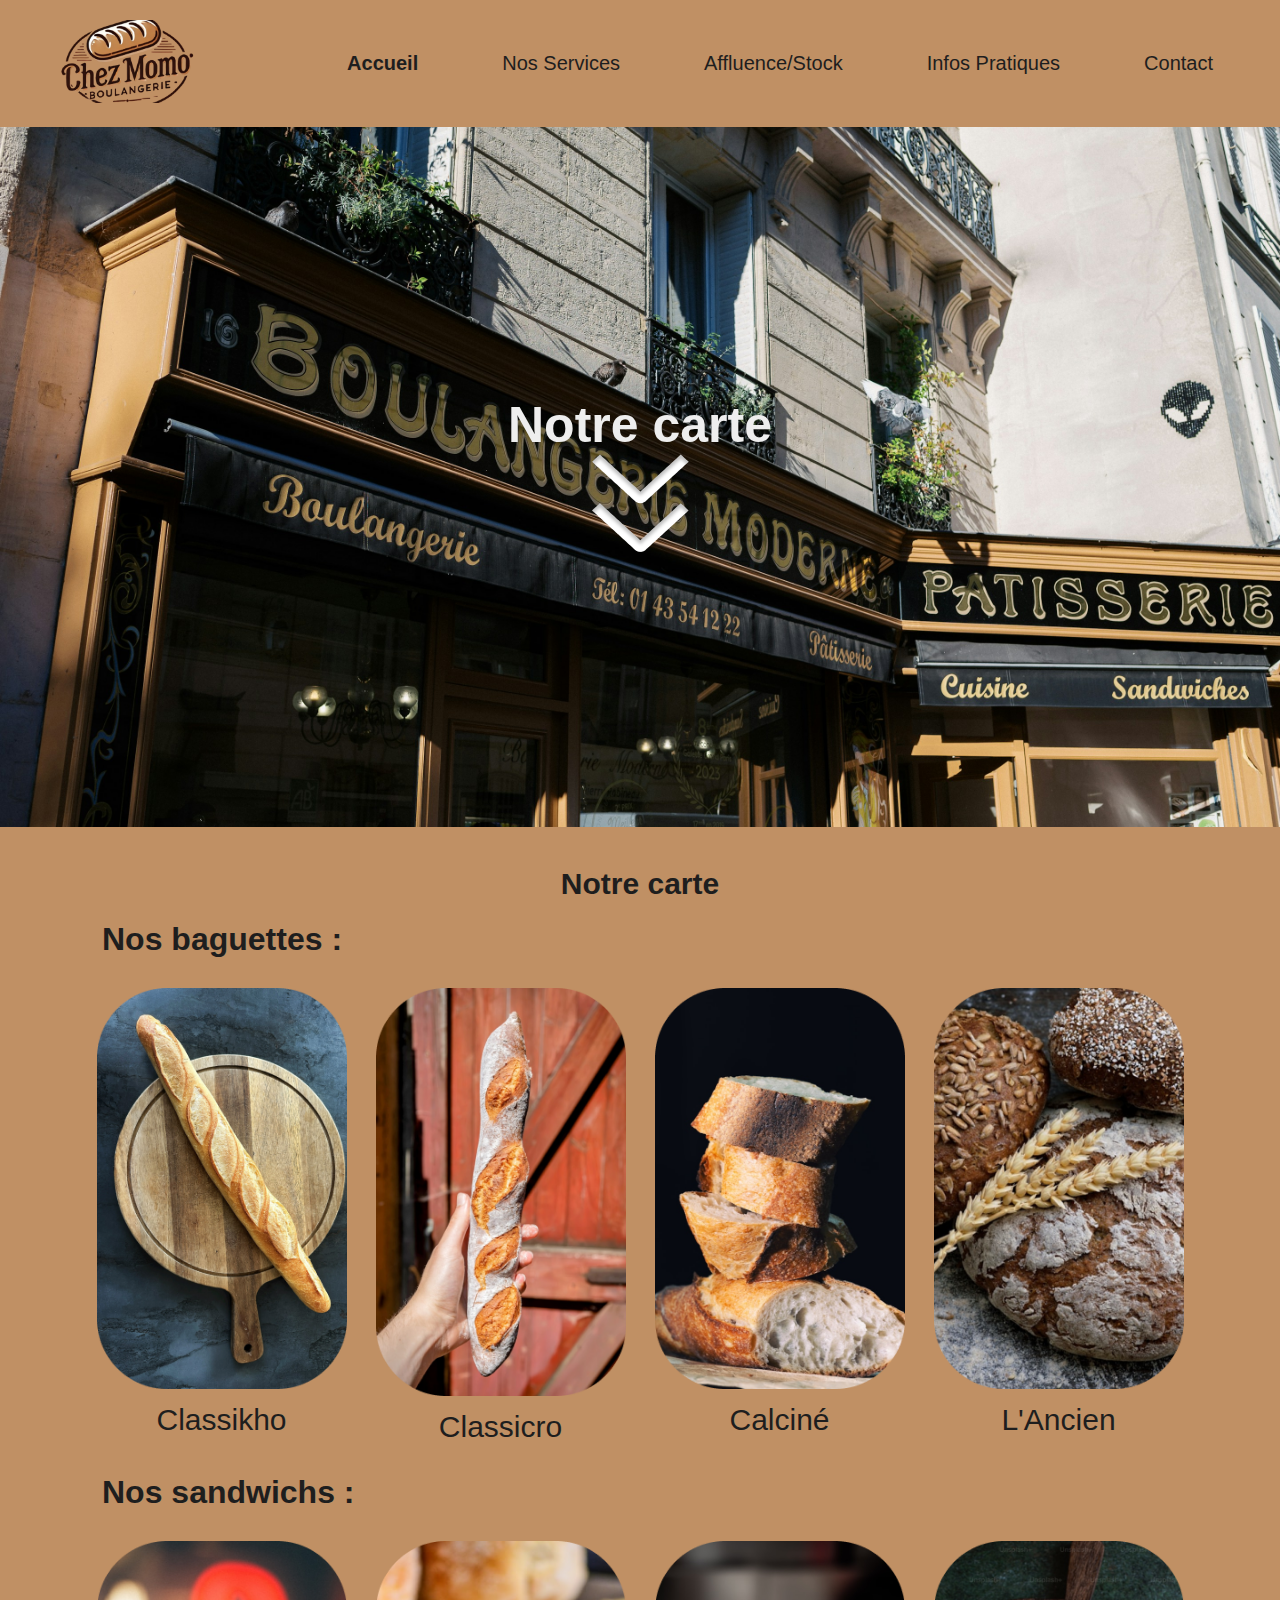
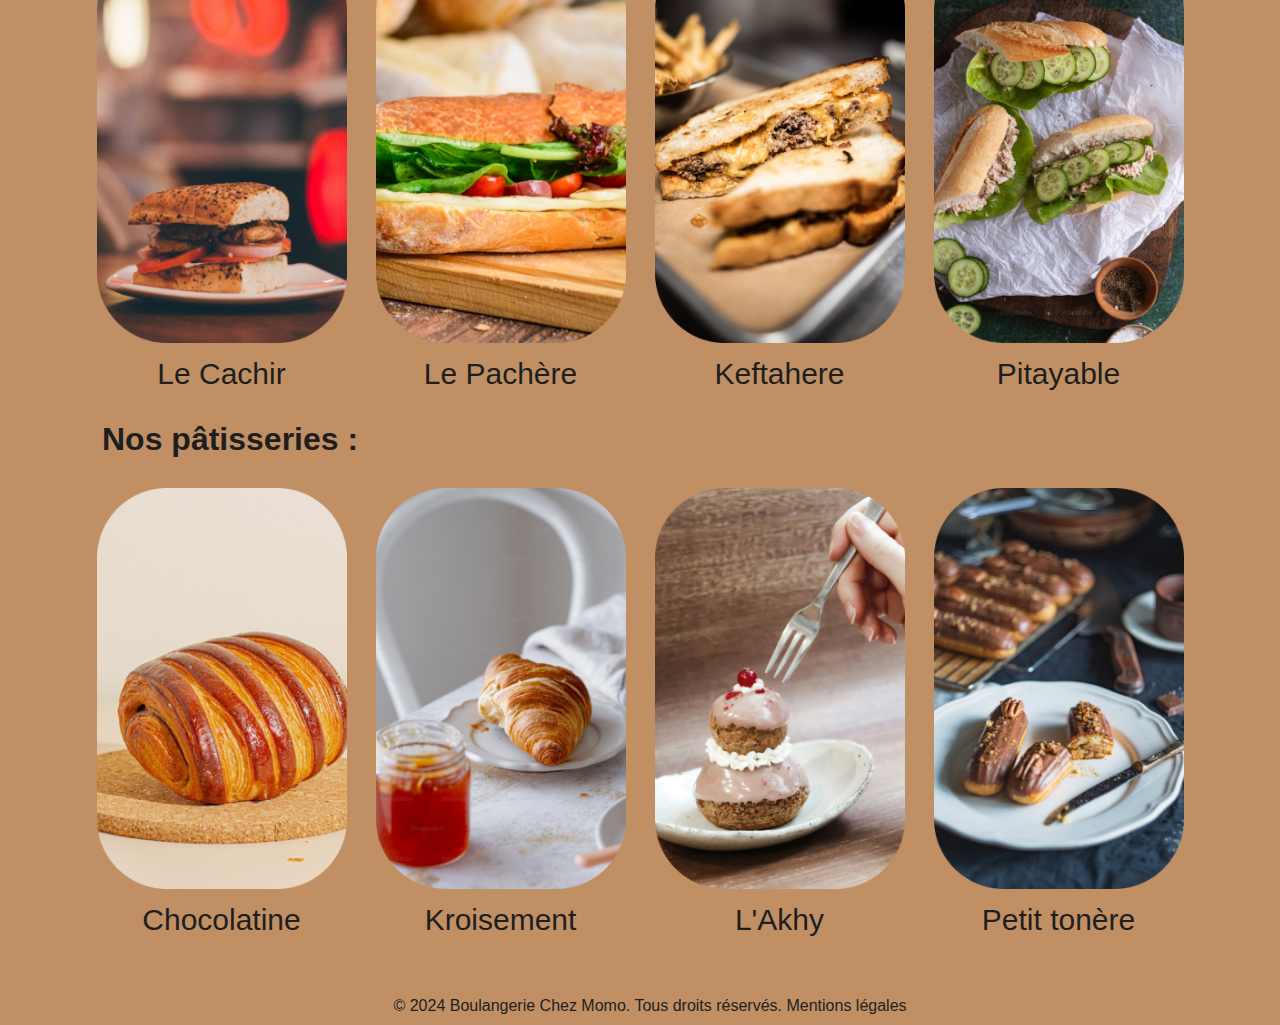
<file: index.html>
<!doctype html>
<html lang="fr">

<head>
  <meta charset="UTF-8">
  <link rel="icon" href="./data/logo.png">
  <link rel="stylesheet" href="src/style.css">
  <meta name="viewport" content="width=device-width, initial-scale=1.0">
  <title>Chez Momo</title>
</head>

<body>
  <!-- Header -->
  <header>
    <div class="nav-bar">
      <!-- Logo -->
      <div class="logo">
        <a href="index.html">
          <img class="logo-img" src="data/logo.png" alt="Logo Chez Momo">
        </a>
      </div>
      <!-- Bouton de menu pour petits écrans -->
      <input type="checkbox" id="menu-toggle" class="menu-toggle" style="display: none;">
      <label for="menu-toggle" class="menu-icon" aria-label="Toggle menu">&#9776;</label>
      <!-- Menu de navigation -->
      <nav>
        <ul class="menu">
          <li><a href="index.html" class="active">Accueil</a></li>
          <li><a href="nos-services.html">Nos Services</a></li>
          <li><a href="stock.html">Affluence/Stock</a></li>
          <li><a href="infos.html">Infos Pratiques</a></li>
          <li><a href="contact.html">Contact</a></li>
        </ul>
      </nav>
    </div>
  </header>

  <!-- Page d'accueil -->
  <div class="hero">
    <div class="hero-content">
      <a href="#carte">
        <h1>Notre carte</h1>
        <img src="./data/Group_1.png" alt="Fleche vers la carte">
      </a>
    </div>
  </div>

  <!-- Section principale -->
  <main>
    <!-- Contenu principal-->
    <section class="carte-section" id="carte">
      <h2>Notre carte</h2>

      <div class="carte">
        <!-- Nos baguettes -->
        <h4 class="titres">Nos baguettes :</h4>
        <div class="items">
          <div class="item">
            <img src="./data/Classikho.png" alt="Classikho">
            <p>Classikho</p>
          </div>
          <div class="item">
            <img src="./data/Classicro.png" alt="Classicro">
            <p>Classicro</p>
          </div>
          <div class="item">
            <img src="./data/Calciné.png" alt="Calciné">
            <p>Calciné</p>
          </div>
          <div class="item">
            <img src="./data/L'ancien.png" alt="L'Ancien">
            <p>L'Ancien</p>
          </div>
        </div>

        <!-- Nos Sandwichs -->
        <h4 class="titres">Nos sandwichs :</h4>
        <div class="items">
          <div class="item">
            <img src="./data/Le_cachir.png" alt="Le Cachir">
            <p>Le Cachir</p>
          </div>
          <div class="item">
            <img src="./data/Le_Pachere.png" alt="Le Pachère">
            <p>Le Pachère</p>
          </div>
          <div class="item">
            <img src="./data/Keftahaere.png" alt="Keftahere">
            <p>Keftahere</p>
          </div>
          <div class="item">
            <img src="./data/Pitayable.png" alt="Pitayable">
            <p>Pitayable</p>
          </div>
        </div>

        <!-- Nos Pâtisseries -->
        <h4 class="titres">Nos pâtisseries :</h4>
        <div class="items">
          <div class="item">
            <img src="./data/Chocolatine.png" alt="Chocolatine">
            <p>Chocolatine</p>
          </div>
          <div class="item">
            <img src="./data/Kroisement.png" alt="Kroisement">
            <p>Kroisement</p>
          </div>
          <div class="item">
            <img src="./data/Lakhy.png" alt="L'Akhy">
            <p>L'Akhy</p>
          </div>
          <div class="item">
            <img src="./data/Petit_Tonere.png" alt="Petit tonère">
            <p>Petit tonère</p>
          </div>
        </div>
      </div>
    </section>
  </main>

  <!-- Footer -->

  <footer><a href="mentions_legales.html">&copy; 2024 Boulangerie Chez Momo. Tous droits réservés. Mentions légales</a>
  </footer>

</body>

</html>
</file>
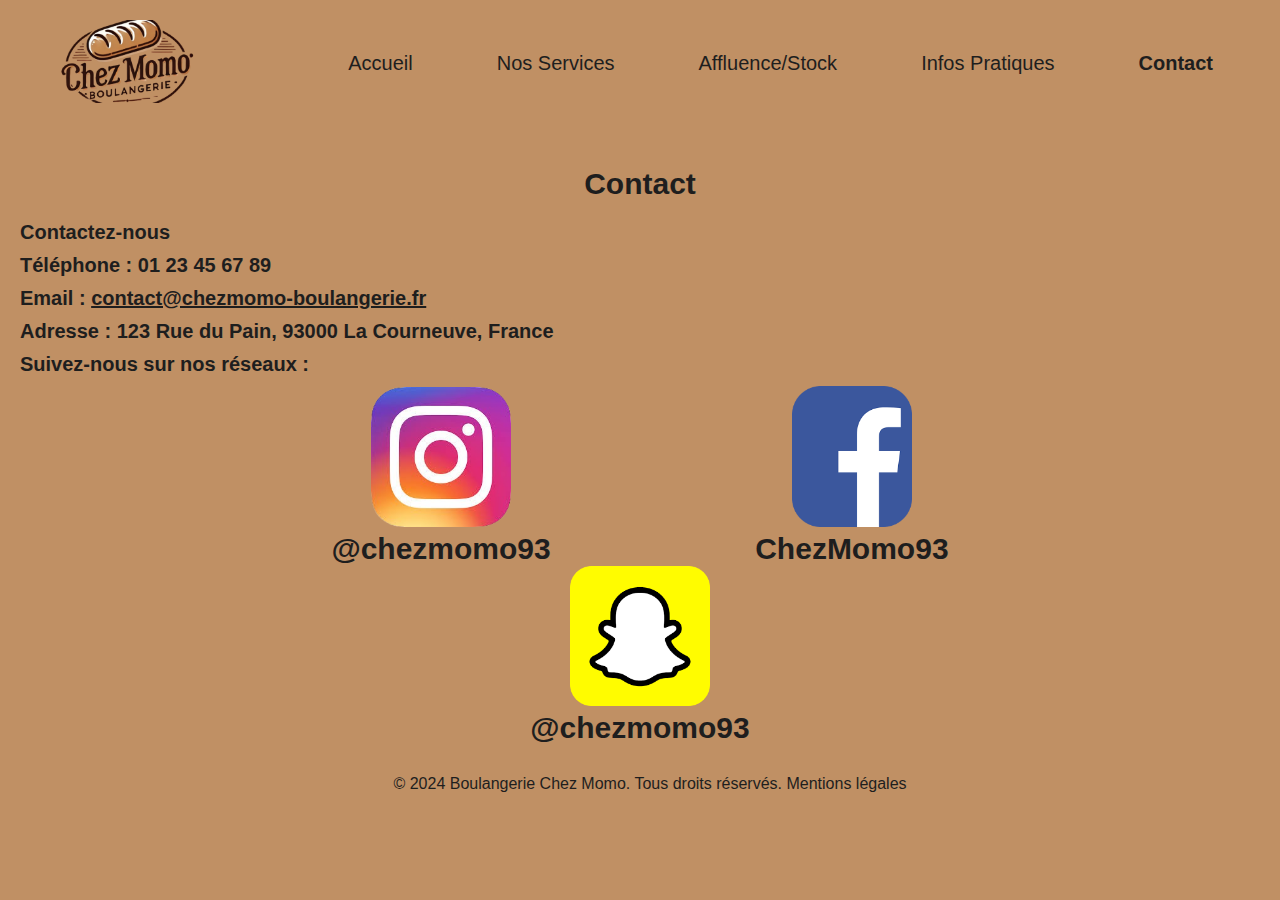
<file: contact.html>
<!doctype html>
<html lang="fr">

<head>
  <meta charset="UTF-8">
  <link rel="icon" type="image/svg+xml" href="/vite.svg">
  <link rel="stylesheet" href="src/style.css">
  <meta name="viewport" content="width=device-width, initial-scale=1.0">
  <title>Chez Momo</title>
</head>

<body>
  <!-- Header -->
  <header>
    <div class="nav-bar">
      <!-- Logo-->
      <div class="logo">
        <a href="index.html">
          <img class="logo-img" src="data/logo.png" alt="Logo Chez Momo">
        </a>
      </div>
      <!-- Bouton de menu pour petits écrans -->
      <input type="checkbox" id="menu-toggle" class="menu-toggle" style="display: none;">
      <label for="menu-toggle" class="menu-icon" aria-label="Toggle menu">&#9776;</label>
      <!-- Menu de navigation -->
      <nav>
        <ul>
          <li><a href="index.html">Accueil</a></li>
          <li><a href="nos-services.html">Nos Services</a></li>
          <li><a href="stock.html">Affluence/Stock</a></li>
          <li><a href="infos.html">Infos Pratiques</a></li>
          <li><a href="contact.html" class="active">Contact</a></li>
        </ul>
      </nav>
    </div>
  </header>

  <!-- Section principale -->
  <main>
    <!-- Contenu principal -->
    <div class="contact">
      <h2>Contact</h2>
      <p>Contactez-nous</p>
      <p>Téléphone : 01 23 45 67 89</p>
      <p>Email : <a href="mailto:contact@chezmomo-boulangerie.fr">contact@chezmomo-boulangerie.fr</a></p>
      <p>Adresse : 123 Rue du Pain, 93000 La Courneuve, France</p>
      <p>Suivez-nous sur nos réseaux :</p>
    </div>
    <div class="social">
      <a href="https://www.instagram.com/"><img src="./data/Instagram_logo.png" alt="Instagram">
        <p>@chezmomo93</p>
      </a>
      <a href="https://www.facebook.com/"><img style="width: 120px;" src="./data/Facebook_logo.png" alt="Facebook">
        <p>ChezMomo93</p>
      </a>
      <a href="https://www.snapchat.com/"><img src="./data/Snapchat_logo.png" alt="Snapchat">
        <p>@chezmomo93</p>
      </a>
    </div>
  </main>
  <!-- Footer -->
  <footer><a href="mentions_legales.html">&copy; 2024 Boulangerie Chez Momo. Tous droits réservés. Mentions légales</a>
  </footer>

</body>

</html>
</file>
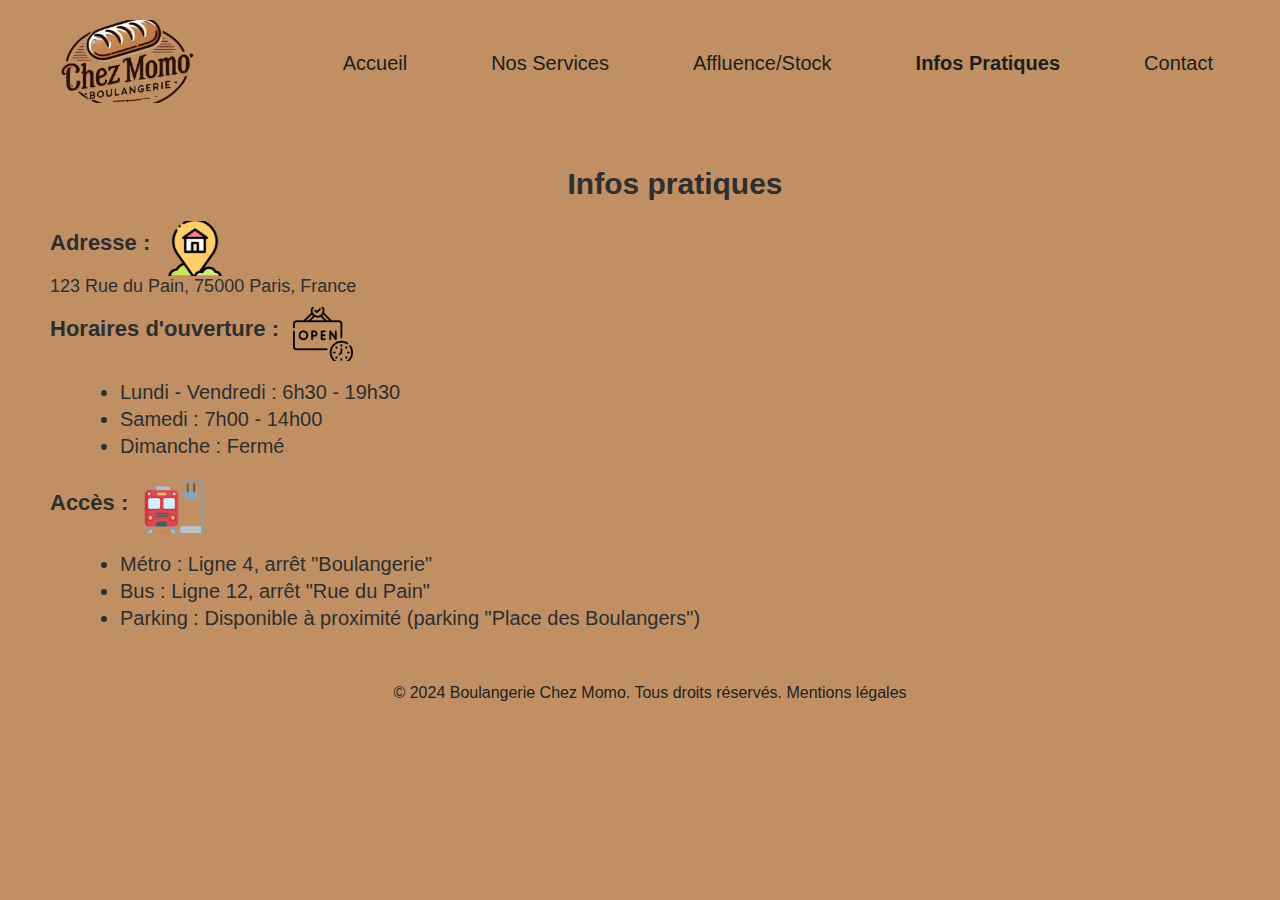
<file: infos.html>
<!doctype html>
<html lang="fr">

<head>
  <meta charset="UTF-8">
  <link rel="icon" type="image/svg+xml" href="/vite.svg">
  <link rel="stylesheet" href="src/style.css">
  <meta name="viewport" content="width=device-width, initial-scale=1.0">
  <title>Chez Momo</title>
</head>

<body>
  <!-- Header -->
  <header>
    <div class="nav-bar">
      <!-- Logo-->
      <div class="logo">
        <a href="index.html">
          <img class="logo-img" src="data/logo.png" alt="Logo Chez Momo">
        </a>
      </div>
      <!-- Bouton de menu pour petits écrans -->
      <input type="checkbox" id="menu-toggle" class="menu-toggle" style="display: none;">
      <label for="menu-toggle" class="menu-icon" aria-label="Toggle menu">&#9776;</label>
      <!-- Menu de navigation -->
      <nav>
        <ul>
          <li><a href="index.html">Accueil</a></li>
          <li><a href="nos-services.html">Nos Services</a></li>
          <li><a href="stock.html">Affluence/Stock</a></li>
          <li><a href="infos.html" class="active">Infos Pratiques</a></li>
          <li><a href="contact.html">Contact</a></li>
        </ul>
      </nav>
    </div>
  </header>

  <!-- Section principale -->
  <main>
    <!-- Contenu principal -->
    <div class="informations">
      <h2>Infos pratiques</h2>
      <h3>Adresse :</h3>
      <img src="./data/adresse.png" alt="Symbole adresse">
      <p>123 Rue du Pain, 75000 Paris, France</p>
      <h3>Horaires d'ouverture :</h3>
      <img src="./data/ouverture.png" alt="Symbole ouverture">
      <ul>
        <li>Lundi - Vendredi : 6h30 - 19h30</li>
        <li>Samedi : 7h00 - 14h00</li>
        <li>Dimanche : Fermé</li>
      </ul>
      <h3>Accès :</h3>
      <img src="./data/metro.png" alt="Symbole metro">
      <ul>
        <li>Métro : Ligne 4, arrêt "Boulangerie"</li>
        <li>Bus : Ligne 12, arrêt "Rue du Pain"</li>
        <li>Parking : Disponible à proximité (parking "Place des Boulangers")</li>
      </ul>
    </div>
  </main>
  <!-- Footer -->
  <footer><a href="mentions_legales.html">&copy; 2024 Boulangerie Chez Momo. Tous droits réservés. Mentions légales</a>
  </footer>

</body>

</html>
</file>
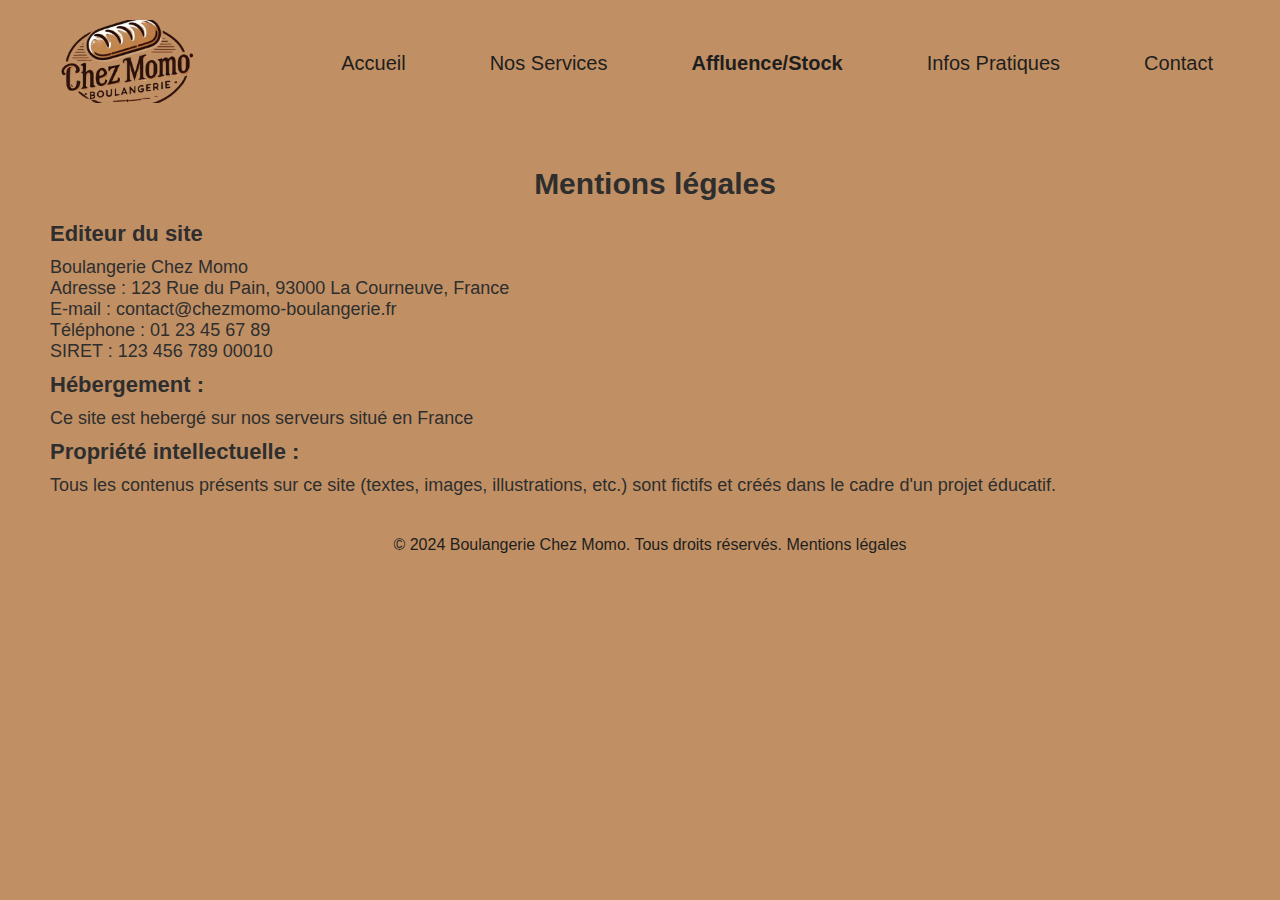
<file: mentions_legales.html>
<!doctype html>
<html lang="fr">

<head>
  <meta charset="UTF-8">
  <link rel="icon" type="image/svg+xml" href="/vite.svg">
  <link rel="stylesheet" href="src/style.css">
  <meta name="viewport" content="width=device-width, initial-scale=1.0">
  <title>Chez Momo</title>
</head>

<body>
  <!-- Header -->
  <header>
    <div class="nav-bar">
      <!-- Logo-->
      <div class="logo">
        <a href="index.html">
          <img class="logo-img" src="data/logo.png" alt="Logo Chez Momo">
        </a>
      </div>
      <!-- Bouton de menu pour petits écrans -->
      <input type="checkbox" id="menu-toggle" class="menu-toggle" style="display: none;">
      <label for="menu-toggle" class="menu-icon" aria-label="Toggle menu">&#9776;</label>
      <!-- Menu de navigation -->
      <nav>
        <ul>
          <li><a href="index.html">Accueil</a></li>
          <li><a href="nos-services.html">Nos Services</a></li>
          <li><a href="stock.html" class="active">Affluence/Stock</a></li>
          <li><a href="infos.html">Infos Pratiques</a></li>
          <li><a href="contact.html">Contact</a></li>
        </ul>
      </nav>
    </div>
  </header>

  <!-- Section principale -->
  <main>
    <!-- Contenu principal -->
    <div class="mentions">
      <h2>Mentions légales</h2>
      <h3>Editeur du site</h3>
      <p>Boulangerie Chez Momo <br>
        Adresse : 123 Rue du Pain, 93000 La Courneuve, France<br>
        E-mail : contact@chezmomo-boulangerie.fr<br>
        Téléphone : 01 23 45 67 89<br>
        SIRET : 123 456 789 00010</p>
      <h3>Hébergement : </h3>
      <p>Ce site est hebergé sur nos serveurs situé en France</p>
      <h3>Propriété intellectuelle :</h3>
      <p>Tous les contenus présents sur ce site (textes, images, illustrations, etc.) sont fictifs et créés dans le
        cadre d'un projet éducatif.</p>
    </div>
  </main>
  <!-- Footer -->
  <footer><a href="mentions_legales.html">&copy; 2024 Boulangerie Chez Momo. Tous droits réservés. Mentions légales</a>
  </footer>

</body>

</html>
</file>
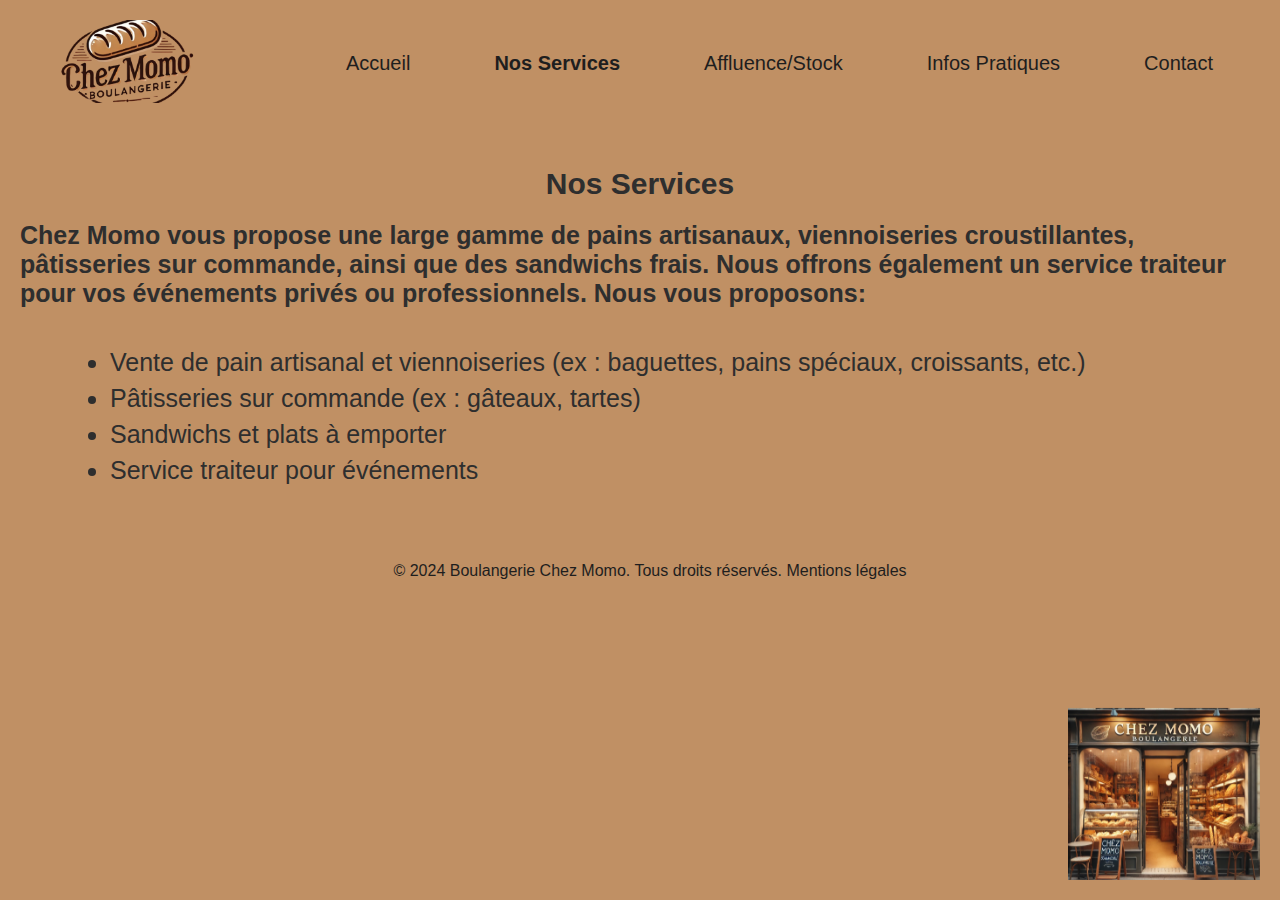
<file: nos-services.html>
<!doctype html>
<html lang="fr">

<head>
  <meta charset="UTF-8">
  <link rel="icon" type="image/svg+xml" href="/vite.svg">
  <link rel="stylesheet" href="src/style.css">
  <meta name="viewport" content="width=device-width, initial-scale=1.0">
  <title>Chez Momo</title>
</head>

<body>
  <!-- Header -->
  <header>
    <div class="nav-bar">
      <!-- Logo-->
      <div class="logo">
        <a href="index.html">
          <img class="logo-img" src="data/logo.png" alt="Logo Chez Momo">
        </a>
      </div>
      <!-- Bouton de menu pour petits écrans -->
      <input type="checkbox" id="menu-toggle" class="menu-toggle" style="display: none;">
      <label for="menu-toggle" class="menu-icon" aria-label="Toggle menu">&#9776;</label>
      <!-- Menu de navigation -->
      <nav>
        <ul>
          <li><a href="index.html">Accueil</a></li>
          <li><a href="nos-services.html" class="active">Nos Services</a></li>
          <li><a href="stock.html">Affluence/Stock</a></li>
          <li><a href="infos.html">Infos Pratiques</a></li>
          <li><a href="contact.html">Contact</a></li>
        </ul>
      </nav>
    </div>
  </header>

  <!-- Section principale -->
  <main>
    <!-- Contenu principal -->
    <div class="services">
      <h2>Nos Services</h2>
      <p>Chez Momo vous propose une large gamme de pains artisanaux, viennoiseries croustillantes, pâtisseries sur
        commande, ainsi que des sandwichs frais. Nous offrons également un service traiteur pour vos événements privés
        ou professionnels. Nous vous proposons: </p>
      <ul>
        <li>Vente de pain artisanal et viennoiseries (ex : baguettes, pains spéciaux, croissants, etc.)</li>
        <li>Pâtisseries sur commande (ex : gâteaux, tartes)</li>
        <li>Sandwichs et plats à emporter</li>
        <li>Service traiteur pour événements</li>
      </ul>
      <img src="./data/image_boulangerie.png" alt="Image boulangerie">
    </div>
  </main>
  <!-- Footer -->
  <footer><a href="mentions_legales.html">&copy; 2024 Boulangerie Chez Momo. Tous droits réservés. Mentions légales</a>
  </footer>

</body>

</html>
</file>
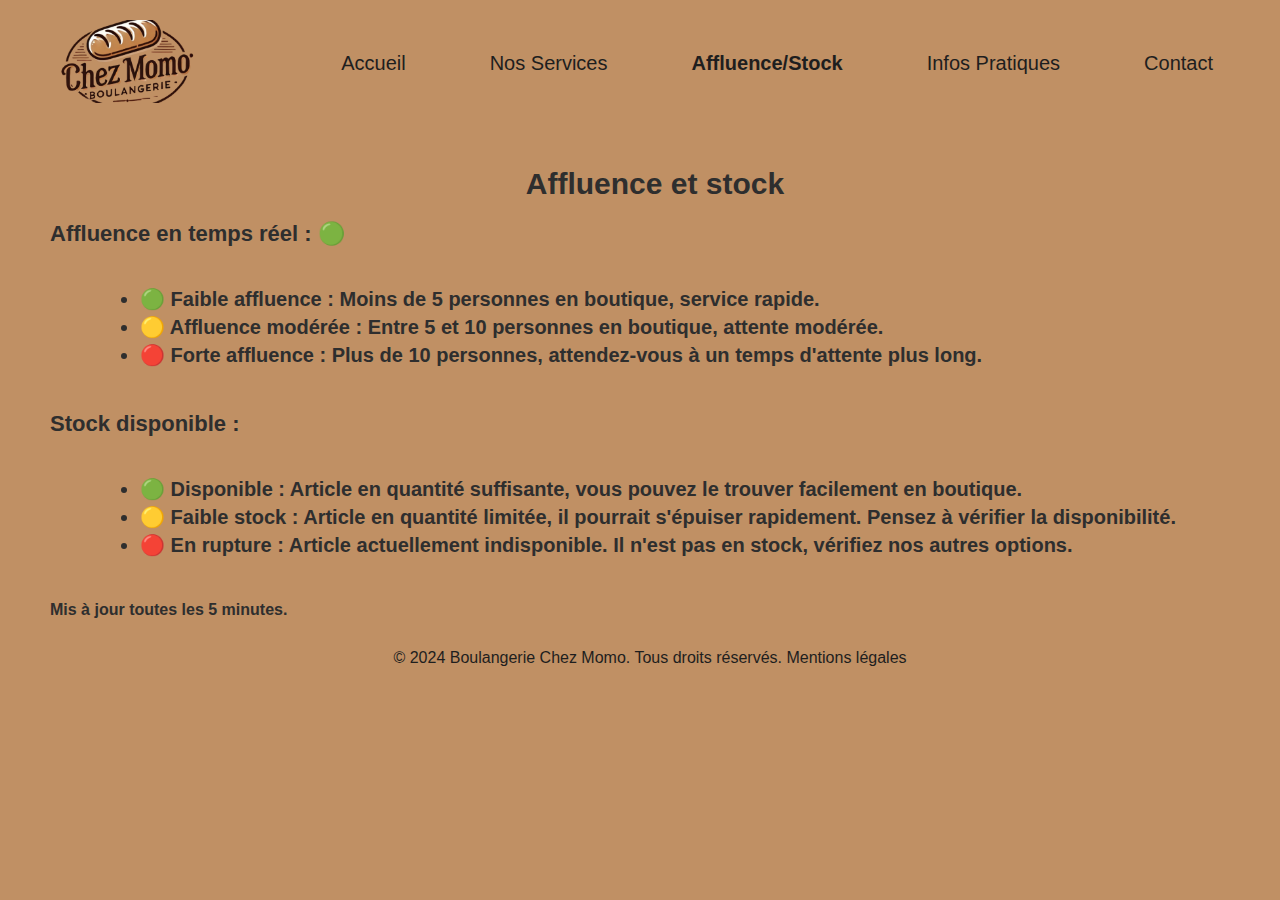
<file: stock.html>
<!doctype html>
<html lang="fr">

<head>
  <meta charset="UTF-8">
  <link rel="icon" type="image/svg+xml" href="/vite.svg">
  <link rel="stylesheet" href="src/style.css">
  <meta name="viewport" content="width=device-width, initial-scale=1.0">
  <title>Chez Momo</title>
</head>

<body>
  <!-- Header -->
  <header>
    <div class="nav-bar">
      <!-- Logo-->
      <div class="logo">
        <a href="index.html">
          <img class="logo-img" src="data/logo.png" alt="Logo Chez Momo">
        </a>
      </div>
      <!-- Bouton de menu pour petits écrans -->
      <input type="checkbox" id="menu-toggle" class="menu-toggle" style="display: none;">
      <label for="menu-toggle" class="menu-icon" aria-label="Toggle menu">&#9776;</label>
      <!-- Menu de navigation -->
      <nav>
        <ul>
          <li><a href="index.html">Accueil</a></li>
          <li><a href="nos-services.html">Nos Services</a></li>
          <li><a href="stock.html" class="active">Affluence/Stock</a></li>
          <li><a href="infos.html">Infos Pratiques</a></li>
          <li><a href="contact.html">Contact</a></li>
        </ul>
      </nav>
    </div>
  </header>

  <!-- Section principale -->
  <main>
    <!-- Contenu principal -->
    <div class="affluence">
      <h2>Affluence et stock</h2>
      <h3>Affluence en temps réel : 🟢</h3>
      <ul>
        <li>🟢 Faible affluence : Moins de 5 personnes en boutique, service rapide.</li>
        <li>🟡 Affluence modérée : Entre 5 et 10 personnes en boutique, attente modérée.</li>
        <li>🔴 Forte affluence : Plus de 10 personnes, attendez-vous à un temps d'attente plus long.</li>
      </ul>
      <h3>Stock disponible :</h3>
      <ul>
        <li>🟢 Disponible : Article en quantité suffisante, vous pouvez le trouver facilement en boutique.</li>
        <li>🟡 Faible stock : Article en quantité limitée, il pourrait s'épuiser rapidement. Pensez à vérifier la
          disponibilité.</li>
        <li>🔴 En rupture : Article actuellement indisponible. Il n'est pas en stock, vérifiez nos autres options.</li>
      </ul>
      <h4>Mis à jour toutes les 5 minutes.</h4>
    </div>
  </main>
  <!-- Footer -->
  <footer><a href="mentions_legales.html">&copy; 2024 Boulangerie Chez Momo. Tous droits réservés. Mentions légales</a>
  </footer>

</body>

</html>
</file>
<file: src/style.css>
/* Réinitialisation des marges et des paddings pour tous les éléments */
* {
    margin: 0;
    padding: 0;
}

html {
    scroll-behavior: smooth; /* Scroll fluide */
}

/* Styles généraux pour le corps de la page */
body {
    font-family: Arial, sans-serif; /* Police générale de la page */
    background-color: #c09064; /* Couleur de fond principale */
    color: #1e1e1e; /* Couleur du texte principal */
    overflow-x: hidden; /* Évite le défilement horizontal */
}

/* Section header : barre de navigation principale */
header {
    display: flex; /* Affiche les enfants en ligne */
    justify-content: space-between; /* Espace entre les éléments */
    align-items: center; /* Aligne verticalement au centre */
    padding: 20px 50px; /* Espacement intérieur */
    background-color: #c09064; /* Couleur de fond */
}

.nav-bar {
    display: flex;
    justify-content: space-between;
    align-items: center;
    width: 100%;
}

.logo img {
    width: 170px; /* Taille du logo */
}

/* Menu de navigation */
nav ul {
    display: flex;
    list-style-type: none; /* Supprime les puces de liste */
    margin: 0;
    padding: 0;
    width: 100%;
    justify-content: space-between; /* Espace égal entre les éléments */
}

nav ul li {
    position: relative; /* Nécessaire pour les éléments pseudo comme ::after */
    margin-left: 170px; /* Espacement entre les items */
}

/* Style des liens dans la navigation */
nav ul li a {
    text-decoration: none; /* Supprime le soulignement */
    color: #1e1e1e; /* Couleur du texte */
    font-size: 20px; /* Taille de police */
    position: relative;
    display: inline-block;
    padding: 10px 25px; /* Espacement intérieur */
}

/* Effet de survol avec une ligne animée */
nav ul li a::after {
    content: ''; /* Pseudo-élément vide */
    position: absolute;
    width: 0; /* Initialement caché */
    height: 3px; /* Épaisseur de la ligne */
    display: block;
    margin-top: 5px;
    right: 0;
    background: #1e1e1e; /* Couleur de la ligne */
    transition: width 0.3s ease, left 0.3s ease; /* Animation fluide */
}

nav ul li a:hover::after {
    width: 100%; /* Ligne sétend sous le lien */
    left: 0;
}

nav ul li a.active {
    font-weight: bold; /* Met en gras le lien actif */
}

/* Menu mobile : bouton de menu et affichage du menu */
.menu-toggle {
    display: none;
    font-size: 30px;
    background: none;
    border: none;
    cursor:grab;
}

.menu-icon{
    display: none;
}

/* Responsivité pour les écrans moyens et petits */
@media (max-width: 1600px) {
    nav ul li {
        margin-left: 50px;
    }

    nav ul li a {
        padding: 10px 17px;
    }

    .logo img {
        width: 150px; /* Réduction de la taille du logo */
    }
}

@media (max-width: 1200px) {
    nav ul li {
        margin-left: 30px;
    }

    nav ul li a {
        padding: 10px 12px;
    }

    .logo img {
        width: 120px;
    }
}

@media (max-width: 1024px) {
    nav ul li {
        margin-left: 20px;
    }

    nav ul li a {
        padding: 10px 7px;
    }

    .logo img {
        width: 100px;
    }
}

@media (max-width: 768px) {
    /* Menu de navigation vertical pour les petits écrans */
    nav ul {
        display: flex;
        flex-direction: column;
        width: 100%;
        overflow: hidden; /* Cache les éléments hors champ */
        max-height: 0; /* Menu fermé */
        transition: max-height 0.3s ease-out; /* Animation pour l'ouverture */
    }

    .menu-icon{
        display: block;
    }

    /* Lorsque la case est cochée, on affiche le menu */
    #menu-toggle:checked + label + nav ul {
        max-height: 500px; /* Menu ouvert */
    }

    nav ul li {
        margin-left: 0;
        margin-bottom: 10px;
        text-align: center; /* Centrage pour petits écrans */
    }

    .menu-toggle {
        display: block; /* Affiche le bouton pour mobiles */
        cursor: pointer;
        font-size: 30px;
        color: #1e1e1e;
        background: none;
        border: none;
    }

    .menu-toggle:focus {
        outline: none; /* Supprime le focus */
    }

    .logo img {
        width: 120px;
        margin-bottom: 10px;
    }
}

/* Section héro : image de fond */
.hero {
    background-image: url(../data/image_accueil.png); /* Image de fond */
    background-size: cover;
    background-position: center;
    background-repeat: no-repeat;
    height: 700px;
    display: flex;
    justify-content: center;
    align-items: center;
    color: white; /* Couleur du texte */
    text-align: center;
    position: relative;
}

.hero-content {
    font-size: 25px;
    color: #EEEEEE;
    justify-content: center;
    align-items: center;
    text-decoration: none;
}

.hero-content a {
    color: inherit; /* Utilise la couleur parent */
    text-decoration: none; /* Supprime le soulignement */
}

/* Section principale */
main {
    padding: 20px; /* Espacement intérieur */
}

h2 {
    text-align: center;
    margin: 20px;
    font-size: 30px;
}

.titres {
    font-size: 32px;
    font-family: Arial, Helvetica, sans-serif;
    margin: 20px;
}

/* Styles pour les "cartes */
.carte {
    margin: 20px auto;
    width: 90%;
}

.items {
    display: flex;
    justify-content: space-around;
    flex-wrap: wrap;
    margin-bottom: 20px;
}

.item {
    text-align: center;
    margin: 10px;
}

.item img {
    width: 250px;
    height: auto;
    border-radius: 10px; /* Coins arrondis */
    object-fit: cover; /* Image redimensionnée */
    margin-bottom: 10px;
}

.item p {
    font-size: 30px; /* Texte sous les images */
}

/* Section contact */
.contact {
    text-align: left;
}

.contact p {
    font-size: 20px;
    font-weight: bold;
    margin: 10px 0;
}

.contact a {
    color: #1e1e1e;
    text-decoration: underline;
}

.contact a:hover {
    text-decoration: none;
}

/* Section sociale */
.social {
    text-align: center;
}

.social a {
    display: inline-block;
    margin: 0 100px;
    text-decoration: none;
}

.social img {
    display: block;
    margin: 0 auto;
    width: 140px;
    height: auto;
}

/* Section sociale : icônes et liens vers les réseaux sociaux */
.social p {
    margin-top: 5px; 
    font-size: 30px; 
    font-weight: bold; 
    color: #1e1e1e; 
    text-decoration: none; /* Supprime le soulignement */
}

.social p:hover {
    color: #EEEEEE; /* Changement de couleur au survol */
    transition: ease-in-out 0.2s; /* Animation de transition fluide */
}

/* Section services : liste et image fixe */
.services {
    color: #2E2E2E; 
    font-size: 25px; 
    font-weight: bold; 
}

.services ul {
    list-style-type: disc; 
    padding: 40px;
    margin-left: 50px; 
}

.services li {
    font-weight: 500; 
    margin-bottom: 7px; 
}

.services img {
    position: fixed; /* Position fixe en bas à droite */
    bottom: 0;
    right: 0;
    width: 15%; 
    height: auto; /* Conserve les proportions */
    margin: 20px; /* Marges autour de l'image */
}

/* Cacher l'image pour les écrans étroits */
@media (max-width: 800px) {
    .services img {
        display: none; /* Masquer l'image fixe */
    }
}

/* Section affluence : informations de fréquentation */
.affluence {
    color: #2E2E2E; 
    font-weight: bold; 
    padding-left: 30px; 
}

.affluence h3 {
    font-size: 22px; /* Taille des titres */
}

.affluence ul {
    list-style-type: disc; 
    padding: 40px; 
    margin-left: 50px; 
}

.affluence li {
    font-weight: 700; 
    font-size: 20px;  
    margin-bottom: 4px; /* Espacement entre les items */
}

/* Section informations : texte, listes et icônes */
.informations {
    color: #2E2E2E; /* Couleur principale */
    font-weight: bold; /* Texte en gras */
    padding-left: 30px; /* Décalage à gauche */
}

.informations h2 {
    text-align: center; 
    width: 100%; /* Occupe toute la largeur */
}

.informations h3 {
    font-size: 22px; 
    padding-bottom: 10px; 
}

.informations h3,
.informations img {
    display: inline-block; 
    vertical-align: middle; 
    margin-right: 10px; 
}

.informations img {
    width: 60px; 
    height: auto; 
}

.informations p {
    font-size: 18px; 
    font-weight: 500; 
    margin-bottom: 10px; 
}

.informations ul {
    list-style-type: disc; 
    padding: 20px; 
    margin-left: 50px; 
}

.informations li {
    font-weight: 500; 
    font-size: 20px; 
    margin-bottom: 4px; /* Espacement entre les items */
}

/* Section mentions légales */
.mentions {
    color: #2E2E2E; /* Couleur principale */
    font-weight: bold; /* Texte en gras */
    padding-left: 30px; /* Décalage à gauche */
}

.mentions h3 {
    font-size: 22px; /* Taille des sous-titres */
    padding-bottom: 10px; /* Espacement en dessous */
}

.mentions p {
    font-size: 18px; 
    font-weight: 500; 
    margin-bottom: 10px; /* Espacement entre paragraphes */
}

/* Section footer : pied de page */
footer {
    display: flex; /* Affichage en ligne des enfants */
    justify-content: center; /* Centrage horizontal */
    align-items: center; 
    padding: 10px; 
    background-color: #c09064; 
    color: #1e1e1e; 
    text-align: center; /* Alignement du texte */
    width: 100%; /* Occupe toute la largeur */
    position: relative; /* Permet d'ajuster des éléments internes */
}

footer a {
    color: #1e1e1e; /* Couleur des liens */
    text-decoration: none; /* Supprime le soulignement */
}

/* Personnalisation de la scrollbar */
body::-webkit-scrollbar {
    width: 10px; /* Largeur de la scrollbar */
}

body::-webkit-scrollbar-track {
    background: black; /* Couleur de la piste */
    padding: 5px; /* Espacement intérieur */
}

body::-webkit-scrollbar-thumb {
    background-color: #5f5f5f; /* Couleur du curseur */
    border-radius: 10px; /* Arrondi des bords */
    border: 0px solid black; /* Supprime la bordure */
}
</file>
